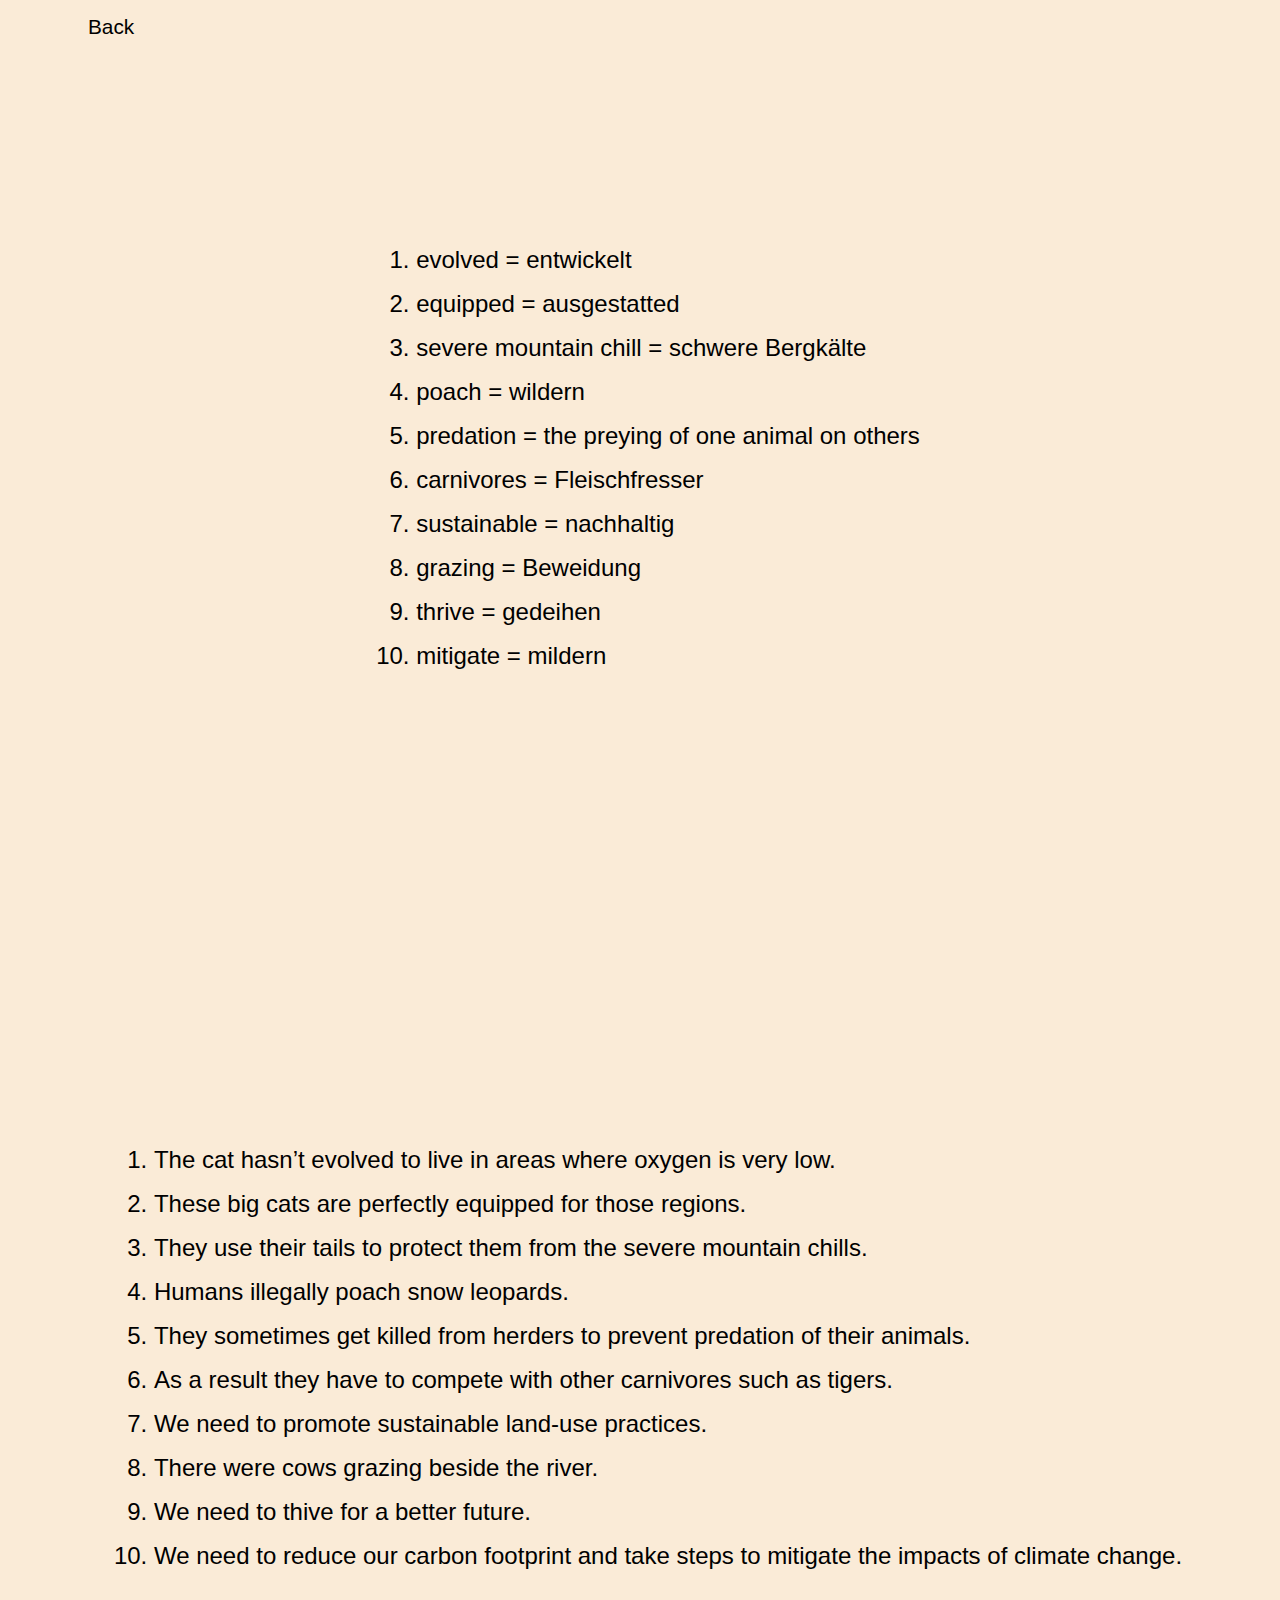
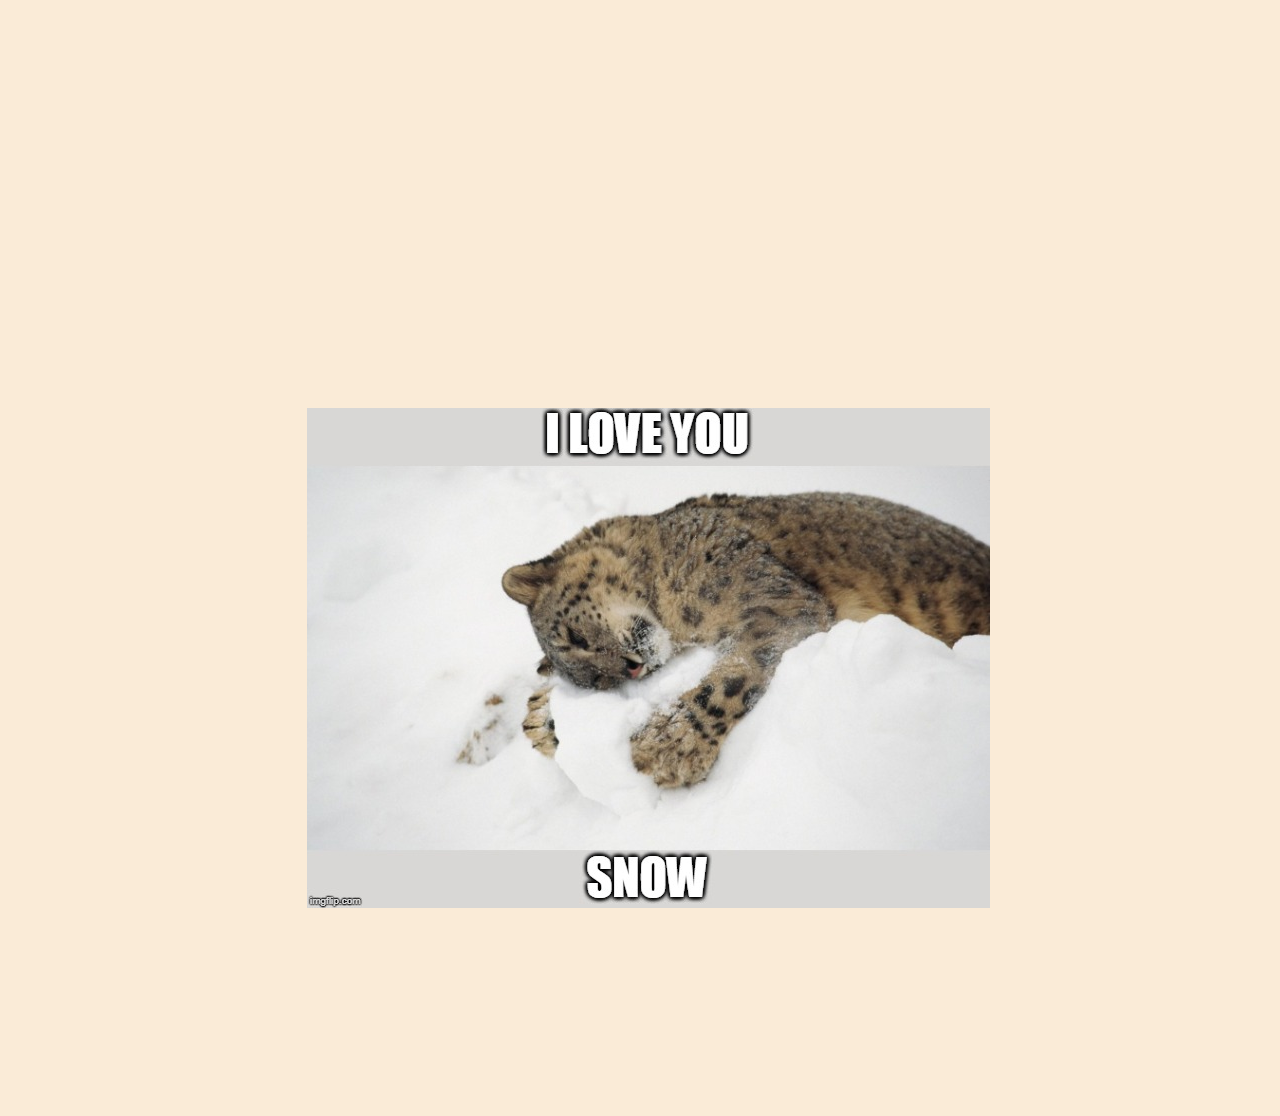
<file: vocab.html>
<!DOCTYPE html>
<html lang="en">
<head>
     <meta charset="UTF-8">
     <meta http-equiv="X-UA-Compatible" content="IE=edge">
     <meta name="viewport" content="width=device-width, initial-scale=1.0">
     <title>Snow Leopards - Vocabularies</title>
     <link rel="stylesheet" href="vocabStyle.css">
</head>
<body>
     <nav class="nav" id="nav">

          <div id="left">
               
               <div id="vocab"> <a href="index.html" id="vocab">Back</a> </div>

          </div>
          <div id="right">
              
          </div>
     </nav>


     <div class="ul">
     <ol>
          <li>evolved = entwickelt</li>
          <li>equipped = ausgestatted</li>
          <li>severe mountain chill = schwere Bergkälte</li>
          <li>poach = wildern</li>
          <li>predation = the preying of one animal on others</li>
          <li>carnivores = Fleischfresser</li>
          <li>sustainable = nachhaltig</li>
          <li>grazing = Beweidung</li>
          <li>thrive = gedeihen</li>
          <li>mitigate = mildern</li>

     </ol>
</div>


<div class="ulSentences">
     <ol>
          <li>The cat hasn’t evolved to live in areas where oxygen is very low. </li>
          <li>These big cats are perfectly equipped for those regions.</li>
          <li>They use their tails to protect them from the severe mountain chills. </li>
          <li>Humans illegally poach snow leopards.</li>
          <li>They sometimes get killed from herders to prevent predation of their animals.</li>
          <li>As a result they have to compete with other carnivores such as tigers. </li>
          <li>We need to promote sustainable land-use practices.</li>
          <li>There were cows grazing beside the river.</li>
          <li>We need to thive for a better future.</li>
          <li>We need to reduce our carbon footprint and take steps to mitigate the impacts of climate change.</li>
     </ol>
       
</div>

<div class="meme">
     <img src="img/meme.jpg">
</div>
</body>
</html>
</file>
<file: vocabStyle.css>
body{
     background-color: antiquewhite;

     font-family:Arial, Helvetica, sans-serif ;

     
}

.ul{
     width: 100vw;
     height: 100vh;

     display: flex;
     align-items: center;

     flex-direction: column;

     justify-content: center;

     
}
.ulSentences{
     width: 100vw;
     height: 100vh;

     display: flex;
     align-items: center;

     flex-direction: column;

     justify-content: center;
}

.meme{
     height: 100vh;
     width: 100vw;

     display: flex;

     justify-content: center;
     align-items: center;
}


li{
     text-align:start;
     font-size: 1.5rem;

     margin: 1rem;
}


.nav{
     
     height: 6vh;

     background-color: antiquewhite;

     display: flex;
     justify-content: space-between;

     position: fixed;
     width: 100vw;

 

     top: 0;

     z-index: 1000;
     
}

#Home:hover{
     cursor: pointer;
}
#Habitat:hover{
     cursor: pointer;
}
#Threats:hover{
     cursor: pointer;
}
#Numbers:hover{
     cursor: pointer;
}
#Help:hover{
     cursor: pointer;
}


#left{
     display: flex;
     align-items: center;
}

#left div{
     padding-left: 5rem;

     font-size: 1.3rem;
}


#right{
     display: flex;
     align-items: center;
     
}

#right div{
     padding-right: 5rem;

     font-size: 1.3rem;
}



.nav-scroll{
     height: 8vh;

     background-color: aliceblue;

     position: fixed;
     width: 100vw;

     top: 0;
}



#vocab:hover{
     cursor: pointer;

    
}

#vocab{
     text-decoration: none;
     color: black;
     font-size: 1.3rem;
}
</file>
